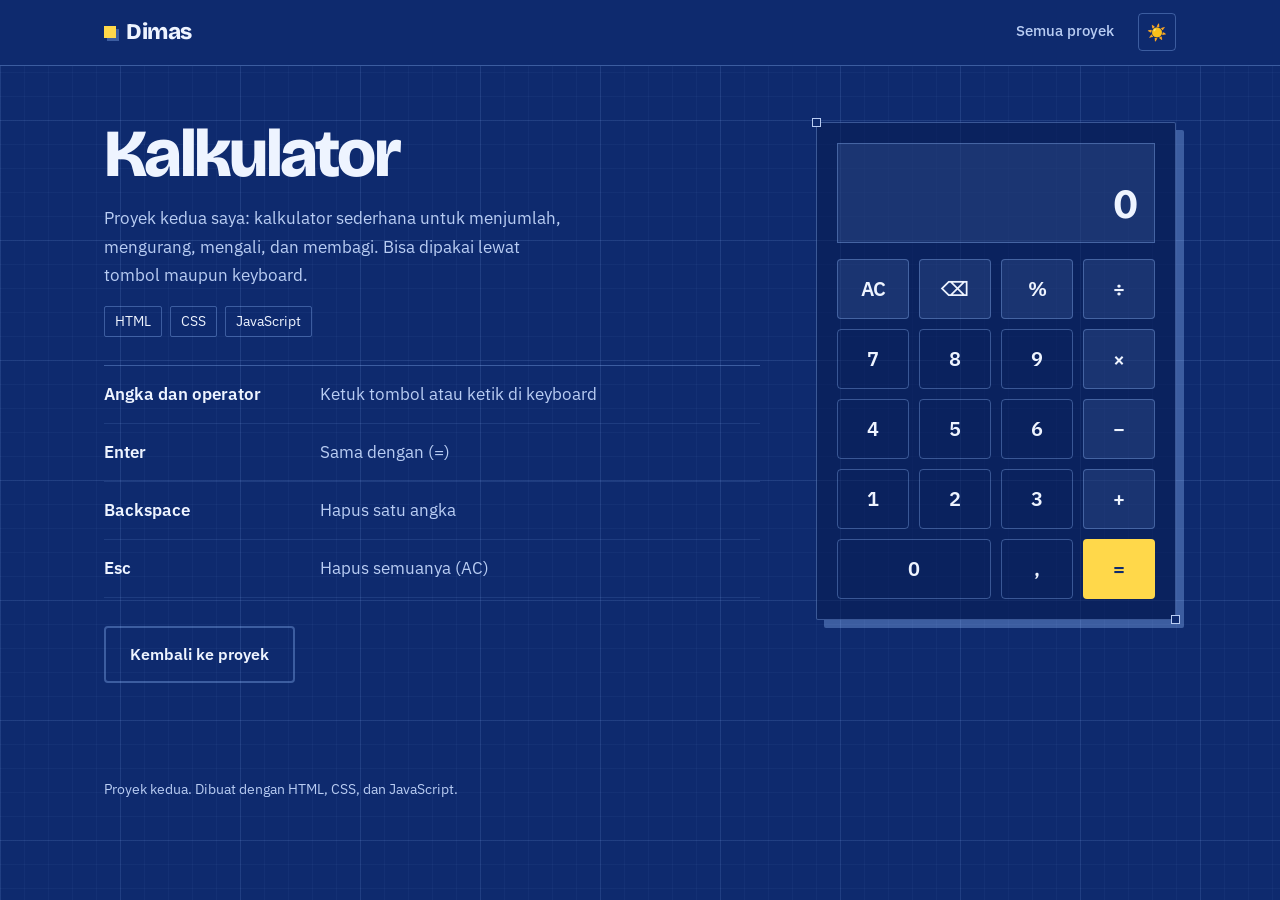
<file: kalkulator.html>
<!DOCTYPE html>
<html lang="id">
<head>
  <meta charset="UTF-8">
  <meta name="viewport" content="width=device-width, initial-scale=1.0">
  <title>Kalkulator — Dimas</title>
  <meta name="description" content="Kalkulator sederhana buatan Dimas, dibuat dengan HTML, CSS, dan JavaScript.">
  <meta name="theme-color" content="#0e2a6e">
  <link rel="icon" href="data:image/svg+xml,%3Csvg xmlns='http://www.w3.org/2000/svg' viewBox='0 0 100 100'%3E%3Ctext y='.9em' font-size='90'%3E🧮%3C/text%3E%3C/svg%3E">

  <link rel="preconnect" href="https://fonts.googleapis.com">
  <link rel="preconnect" href="https://fonts.gstatic.com" crossorigin>
  <link href="https://fonts.googleapis.com/css2?family=Bricolage+Grotesque:opsz,wght@12..96,400..800&family=IBM+Plex+Sans:wght@400;500;600&display=swap" rel="stylesheet">
  <link rel="stylesheet" href="style.css?v=5">

  <style>
    /* Menu sederhana untuk halaman ini */
    .nav-simple { display: flex; align-items: center; gap: 8px; }
    .nav-simple a {
      padding: 6px 12px;
      color: var(--ink-soft);
      font-size: 0.95rem;
      font-weight: 500;
      text-decoration: none;
      border-bottom: 3px solid transparent;
      transition: color 0.2s, border-color 0.2s;
    }
    .nav-simple a:hover { color: var(--ink); border-bottom-color: var(--marker); }
    .nav-simple .theme-btn { margin: 0 0 0 4px; align-self: auto; }

    /* Tata letak halaman */
    .calc-page {
      width: min(1072px, calc(100% - 48px));
      margin: 0 auto;
      padding: 56px 0 80px;
      display: grid;
      grid-template-columns: minmax(0, 1fr) 360px;
      gap: 56px;
      align-items: start;
    }
    .calc-intro h1 {
      margin-bottom: 16px;
      font-size: clamp(2.6rem, 6vw, 4.2rem);
      font-weight: 800;
      line-height: 0.98;
      letter-spacing: -0.04em;
      color: var(--ink);
    }
    .calc-desc { max-width: 46ch; }
    .calc-intro .notes { margin-top: 28px; }
    .calc-intro .btn { margin-top: 28px; }

    /* Kalkulator */
    .calc { padding: 20px; box-shadow: 8px 8px 0 var(--line); }
    .display {
      min-height: 100px;
      margin-bottom: 16px;
      padding: 14px 16px;
      display: flex;
      flex-direction: column;
      justify-content: flex-end;
      text-align: right;
      overflow: hidden;
      background: var(--line-faint);
      border: 1px solid var(--line);
    }
    .expr { min-height: 1.5em; font-size: 0.95rem; color: var(--ink-soft); }
    .cur {
      font-family: "Bricolage Grotesque", "IBM Plex Sans", sans-serif;
      font-size: 2.6rem;
      font-weight: 700;
      line-height: 1.1;
      color: var(--ink);
      overflow-wrap: anywhere;
      font-variant-numeric: tabular-nums;
    }
    .cur.small { font-size: 1.6rem; }

    .keys { display: grid; grid-template-columns: repeat(4, 1fr); gap: 10px; }
    .keys button {
      height: 60px;
      font: inherit;
      font-size: 1.25rem;
      font-weight: 600;
      color: var(--ink);
      background: transparent;
      border: 1px solid var(--line);
      border-radius: 4px;
      cursor: pointer;
      transition: background 0.15s, transform 0.1s;
    }
    .keys button:hover { background: var(--line-faint); }
    .keys button:active { transform: translateY(2px); }
    .keys .fn,
    .keys .op { background: var(--line-faint); }
    .keys .op.on { background: var(--marker); color: var(--on-marker); border-color: transparent; }
    .keys .eq { background: var(--marker); color: var(--on-marker); border-color: transparent; }
    .keys .eq:hover { background: var(--marker); filter: brightness(1.06); }
    .keys .zero { grid-column: span 2; }

    @media (max-width: 800px) {
      .calc-page { grid-template-columns: 1fr; gap: 36px; padding-top: 40px; }
      .calc { max-width: 400px; width: 100%; margin: 0 auto; }
      .calc-intro { order: 2; }
    }
    @media (max-width: 600px) {
      .calc-intro .notes > div { grid-template-columns: 1fr; gap: 2px; }
    }
  </style>

  <script>
    (function () {
      var r = document.documentElement, t = null;
      r.classList.add("js");
      try { t = localStorage.getItem("theme"); } catch (e) {}
      r.setAttribute("data-theme", t === "light" ? "light" : "dark");
    })();
  </script>
</head>
<body>

  <header class="site-header">
    <nav class="navbar" aria-label="Navigasi">
      <a class="logo" href="index.html"><span class="logo-mark" aria-hidden="true"></span>Dimas</a>
      <div class="nav-simple">
        <a href="index.html#projects">Semua proyek</a>
        <button id="themeBtn" class="theme-btn" aria-label="Ganti tema">☀️</button>
      </div>
    </nav>
  </header>

  <main class="calc-page">

    <div class="calc-intro">
      <h1>Kalkulator</h1>
      <p class="calc-desc">
        Proyek kedua saya: kalkulator sederhana untuk menjumlah, mengurang, mengali, dan membagi.
        Bisa dipakai lewat tombol maupun keyboard.
      </p>
      <ul class="tags">
        <li>HTML</li><li>CSS</li><li>JavaScript</li>
      </ul>

      <dl class="notes">
        <div><dt>Angka dan operator</dt><dd>Ketuk tombol atau ketik di keyboard</dd></div>
        <div><dt>Enter</dt><dd>Sama dengan (=)</dd></div>
        <div><dt>Backspace</dt><dd>Hapus satu angka</dd></div>
        <div><dt>Esc</dt><dd>Hapus semuanya (AC)</dd></div>
      </dl>

      <a class="btn btn-ghost" href="index.html#projects">Kembali ke proyek</a>
    </div>

    <div class="sheet calc">
      <div class="display" aria-live="polite">
        <div class="expr" id="expr"></div>
        <div class="cur" id="cur">0</div>
      </div>

      <div class="keys" id="keys">
        <button class="fn" data-act="clear" aria-label="Hapus semua">AC</button>
        <button class="fn" data-act="back" aria-label="Hapus satu angka">⌫</button>
        <button class="fn" data-act="percent" aria-label="Persen">%</button>
        <button class="op" data-op="/" aria-label="Bagi">÷</button>

        <button data-n="7">7</button>
        <button data-n="8">8</button>
        <button data-n="9">9</button>
        <button class="op" data-op="*" aria-label="Kali">×</button>

        <button data-n="4">4</button>
        <button data-n="5">5</button>
        <button data-n="6">6</button>
        <button class="op" data-op="-" aria-label="Kurang">−</button>

        <button data-n="1">1</button>
        <button data-n="2">2</button>
        <button data-n="3">3</button>
        <button class="op" data-op="+" aria-label="Tambah">+</button>

        <button class="zero" data-n="0">0</button>
        <button data-act="dot" aria-label="Koma">,</button>
        <button class="eq" data-act="equals" aria-label="Sama dengan">=</button>
      </div>
    </div>

  </main>

  <footer class="site-footer">
    <p class="foot-note">Proyek kedua. Dibuat dengan HTML, CSS, dan JavaScript.</p>
  </footer>

  <script>
    (function () {
      var root = document.documentElement;

      // ===== Mode gelap / terang =====
      var themeBtn = document.getElementById("themeBtn");
      function syncIcon() {
        themeBtn.textContent = root.getAttribute("data-theme") === "dark" ? "☀️" : "🌙";
      }
      syncIcon();
      themeBtn.addEventListener("click", function () {
        var next = root.getAttribute("data-theme") === "dark" ? "light" : "dark";
        root.setAttribute("data-theme", next);
        syncIcon();
        try { localStorage.setItem("theme", next); } catch (e) {}
      });

      // ===== Kalkulator =====
      var elCur = document.getElementById("cur");
      var elExpr = document.getElementById("expr");
      var keys = document.getElementById("keys");

      var cur = "0";      // angka yang sedang diketik / hasil
      var prev = null;    // angka pertama
      var op = null;      // operator yang dipilih
      var fresh = false;  // true = angka berikutnya memulai angka baru
      var expr = "";      // teks kecil di atas layar
      var error = false;
      var sym = { "+": "+", "-": "−", "*": "×", "/": "÷" };

      function show(s) { return s.replace(".", ","); }

      function clean(n) {
        if (!isFinite(n)) return "0";
        return String(parseFloat(n.toPrecision(12)));
      }

      function update() {
        if (error) {
          elCur.textContent = "Tidak bisa ÷ 0";
          elCur.classList.add("small");
        } else {
          elCur.textContent = show(cur);
          elCur.classList.toggle("small", cur.length > 9);
        }
        elExpr.textContent = expr;
        keys.querySelectorAll("[data-op]").forEach(function (b) {
          b.classList.toggle("on", op !== null && fresh && b.dataset.op === op);
        });
      }

      function clearAll() {
        cur = "0"; prev = null; op = null; fresh = false; expr = ""; error = false;
        update();
      }

      function showError() {
        error = true; expr = ""; prev = null; op = null;
        update();
      }

      function compute(a, b, o) {
        a = parseFloat(a); b = parseFloat(b);
        if (o === "+") return a + b;
        if (o === "-") return a - b;
        if (o === "*") return a * b;
        if (o === "/") return b === 0 ? null : a / b;
        return b;
      }

      function inputDigit(d) {
        if (error) clearAll();
        if (fresh) { cur = "0"; fresh = false; }
        if (cur === "0") {
          cur = d;
        } else if (cur.replace("-", "").replace(".", "").length < 12) {
          cur += d;
        }
        update();
      }

      function inputDot() {
        if (error) clearAll();
        if (fresh) { cur = "0"; fresh = false; }
        if (cur.indexOf(".") === -1) cur += ".";
        update();
      }

      function chooseOp(o) {
        if (error) return;
        if (op !== null && !fresh) {
          var r = compute(prev, cur, op);
          if (r === null) { showError(); return; }
          cur = clean(r);
        } else {
          cur = clean(parseFloat(cur));
        }
        prev = cur; op = o; fresh = true;
        expr = show(prev) + " " + sym[o];
        update();
      }

      function equals() {
        if (error || op === null) return;
        var b = clean(parseFloat(cur));
        var r = compute(prev, b, op);
        if (r === null) { showError(); return; }
        expr = show(prev) + " " + sym[op] + " " + show(b) + " =";
        cur = clean(r); prev = null; op = null; fresh = true;
        update();
      }

      function percent() {
        if (error) return;
        cur = clean(parseFloat(cur) / 100);
        fresh = true;
        update();
      }

      function backspace() {
        if (error) { clearAll(); return; }
        if (fresh) return;
        cur = (cur.length > 1 && !(cur.length === 2 && cur[0] === "-")) ? cur.slice(0, -1) : "0";
        update();
      }

      keys.addEventListener("click", function (e) {
        var b = e.target.closest("button");
        if (!b) return;
        if (b.dataset.n !== undefined) inputDigit(b.dataset.n);
        else if (b.dataset.op) chooseOp(b.dataset.op);
        else if (b.dataset.act === "dot") inputDot();
        else if (b.dataset.act === "equals") equals();
        else if (b.dataset.act === "clear") clearAll();
        else if (b.dataset.act === "back") backspace();
        else if (b.dataset.act === "percent") percent();
      });

      document.addEventListener("keydown", function (e) {
        if (e.ctrlKey || e.metaKey || e.altKey) return;
        var t = e.target;
        if (t.id === "themeBtn" || t.tagName === "A") return;
        var k = e.key;
        if (k.length === 1 && k >= "0" && k <= "9") { inputDigit(k); }
        else if (k === "." || k === ",") { inputDot(); }
        else if (k === "+" || k === "-" || k === "*" || k === "/") { e.preventDefault(); chooseOp(k); }
        else if (k === "Enter" || k === "=") { e.preventDefault(); equals(); }
        else if (k === "Backspace") { backspace(); }
        else if (k === "Escape") { clearAll(); }
        else if (k === "%") { percent(); }
      });

      update();
    })();
  </script>

</body>
</html>
</file>
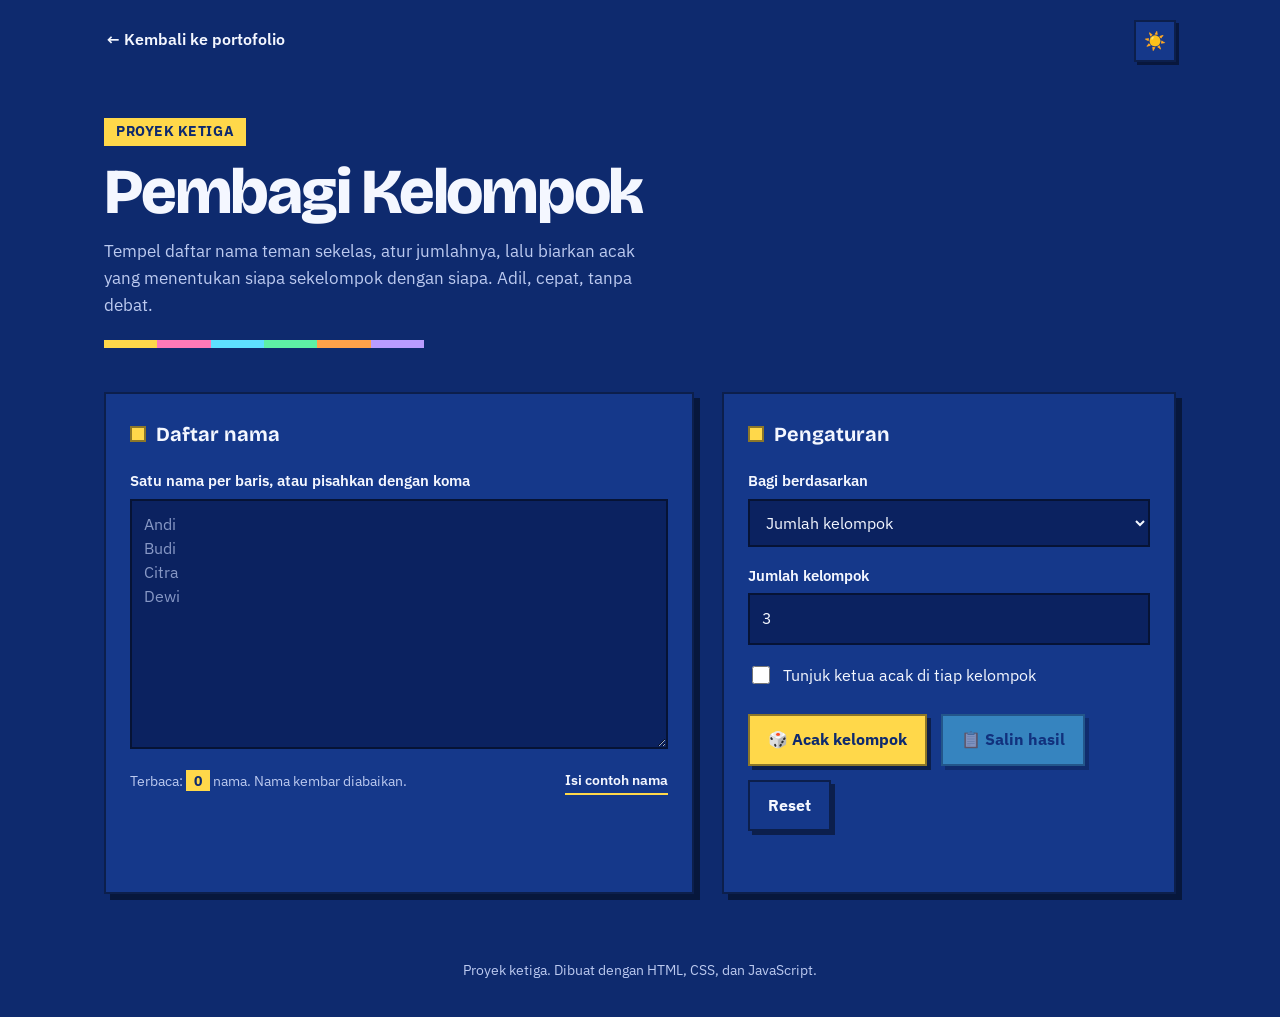
<file: pembagi kelompok.html>
<!DOCTYPE html>
<html lang="id">
<head>
  <meta charset="UTF-8">
  <meta name="viewport" content="width=device-width, initial-scale=1.0">
  <meta name="theme-color" content="#0e2a6e">
  <meta name="description" content="Pembagi kelompok acak buatan Dimas, dibuat dengan HTML, CSS, dan JavaScript.">
  <title>Pembagi Kelompok — Dimas</title>

  <link rel="preconnect" href="https://fonts.googleapis.com">
  <link rel="preconnect" href="https://fonts.gstatic.com" crossorigin>
  <link href="https://fonts.googleapis.com/css2?family=Bricolage+Grotesque:wght@700;800&family=IBM+Plex+Sans:wght@400;500;600&display=swap" rel="stylesheet">
  <link rel="stylesheet" href="pembagi-kelompok.css">

  <script>
    /* Terapkan tema tersimpan sebelum halaman tampil, supaya tidak berkedip */
    try {
      if (localStorage.getItem('theme') === 'light') {
        document.documentElement.setAttribute('data-theme', 'light');
      }
    } catch (e) {}
  </script>
</head>
<body>
  <header class="topbar">
    <a class="back" href="index.html#projects">← Kembali ke portofolio</a>
    <button class="theme-btn" id="themeBtn" type="button" aria-label="Ganti tema">☀️</button>
  </header>

  <main class="wrap">
    <section class="hero enter">
      <p class="eyebrow">Proyek ketiga</p>
      <h1>Pembagi Kelompok</h1>
      <p class="lead">Tempel daftar nama teman sekelas, atur jumlahnya, lalu biarkan acak yang menentukan siapa sekelompok dengan siapa. Adil, cepat, tanpa debat.</p>
      <div class="stripe" aria-hidden="true"></div>
    </section>

    <section class="panel-grid">
      <div class="card enter" style="--i: 1">
        <h2 class="card-title">Daftar nama</h2>
        <label class="field-label" for="names">Satu nama per baris, atau pisahkan dengan koma</label>
        <textarea class="control" id="names" placeholder="Andi&#10;Budi&#10;Citra&#10;Dewi"></textarea>
        <div class="names-foot">
          <p class="note">Terbaca: <b id="count">0</b> nama. Nama kembar diabaikan.</p>
          <button class="link-btn" id="exampleBtn" type="button">Isi contoh nama</button>
        </div>
      </div>

      <div class="card enter" style="--i: 2">
        <h2 class="card-title">Pengaturan</h2>

        <label class="field-label" for="mode">Bagi berdasarkan</label>
        <select class="control" id="mode">
          <option value="groups">Jumlah kelompok</option>
          <option value="size">Anggota per kelompok</option>
        </select>

        <label class="field-label" for="amount" id="amountLabel">Jumlah kelompok</label>
        <input class="control" type="number" id="amount" min="1" value="3">

        <label class="check">
          <input type="checkbox" id="leader">
          Tunjuk ketua acak di tiap kelompok
        </label>

        <div class="actions">
          <button class="btn btn-yellow" id="shuffleBtn" type="button">🎲 Acak kelompok</button>
          <button class="btn btn-cyan" id="copyBtn" type="button" disabled>📋 Salin hasil</button>
          <button class="btn btn-ghost" id="resetBtn" type="button">Reset</button>
        </div>
        <p class="error" id="error" role="alert"></p>
      </div>
    </section>

    <section class="result" id="resultSection" hidden>
      <div class="result-head">
        <h2>Hasil pembagian</h2>
        <span class="chip" id="summary"></span>
      </div>
      <div class="groups" id="groups"></div>
    </section>
  </main>

  <footer class="foot">
    <p>Proyek ketiga. Dibuat dengan HTML, CSS, dan JavaScript.</p>
  </footer>

  <div class="toast" id="toast" role="status"></div>
  <script src="pembagi-kelompok.js"></script>
</body>
</html>
</file>
<file: style.css>
/* =========================================================
   Konsep: "cetak biru" (blueprint)
   Mode gelap  = kertas cetak biru dengan garis kapur
   Mode terang = kertas putih dengan tinta biru
   Satu aksen: kuning penanda (#ffd84a)
   ========================================================= */

*,
*::before,
*::after {
  margin: 0;
  padding: 0;
  box-sizing: border-box;
}

/* ===== Warna (ubah di sini untuk mengganti seluruh tema) ===== */
:root {
  --bg: #0e2a6e;
  --ink: #eef4ff;
  --ink-soft: #b9cdf3;
  --line: rgba(150, 190, 255, 0.34);
  --line-faint: rgba(150, 190, 255, 0.12);
  --grid-major: rgba(150, 190, 255, 0.1);
  --grid-minor: rgba(150, 190, 255, 0.045);
  --marker: #ffd84a;
  --on-marker: #0e2a6e;
  --panel: rgba(8, 28, 82, 0.55);
  --tick: rgba(14, 42, 110, 0.55);
  --active: #ffd84a;
  --focus: #ffd84a;
  color-scheme: dark;
}

[data-theme="light"] {
  --bg: #f5f8ff;
  --ink: #0e2a6e;
  --ink-soft: #3b4f7d;
  --line: rgba(14, 42, 110, 0.32);
  --line-faint: rgba(14, 42, 110, 0.1);
  --grid-major: rgba(28, 99, 196, 0.12);
  --grid-minor: rgba(28, 99, 196, 0.06);
  --panel: rgba(255, 255, 255, 0.7);
  --tick: rgba(14, 42, 110, 0.5);
  --active: #0e2a6e;
  --focus: #1c63c4;
  color-scheme: light;
}

/* ===== Dasar ===== */
html {
  scroll-behavior: smooth;
}

body {
  font-family: "IBM Plex Sans", system-ui, -apple-system, "Segoe UI", sans-serif;
  font-size: 1.0625rem;
  line-height: 1.7;
  color: var(--ink-soft);
  background-color: var(--bg);
  background-image:
    linear-gradient(var(--grid-major) 1px, transparent 1px),
    linear-gradient(90deg, var(--grid-major) 1px, transparent 1px),
    linear-gradient(var(--grid-minor) 1px, transparent 1px),
    linear-gradient(90deg, var(--grid-minor) 1px, transparent 1px);
  background-size: 120px 120px, 120px 120px, 24px 24px, 24px 24px;
  transition: background-color 0.3s, color 0.3s;
  overflow-x: hidden;
}

::selection {
  background: var(--marker);
  color: var(--on-marker);
}

:focus-visible {
  outline: 3px solid var(--focus);
  outline-offset: 3px;
}

h1,
h2,
h3,
.logo,
.lead,
.c-value,
.app-name,
.app-avatar,
.spec dd {
  font-family: "Bricolage Grotesque", "IBM Plex Sans", sans-serif;
}

.sr-only {
  position: absolute;
  width: 1px;
  height: 1px;
  overflow: hidden;
  clip: rect(0 0 0 0);
  white-space: nowrap;
}

/* ===== Navbar ===== */
.site-header {
  position: sticky;
  top: 0;
  z-index: 50;
  background: var(--bg);
  border-bottom: 1px solid var(--line);
  transition: background-color 0.3s;
}

.navbar {
  max-width: 1120px;
  min-height: 64px;
  margin: 0 auto;
  padding: 12px 24px;
  display: flex;
  align-items: center;
  justify-content: space-between;
}

.logo {
  display: inline-flex;
  align-items: center;
  gap: 10px;
  font-weight: 800;
  font-size: 1.4rem;
  letter-spacing: -0.02em;
  color: var(--ink);
  text-decoration: none;
}

.logo-mark {
  width: 12px;
  height: 12px;
  background: var(--marker);
  box-shadow: 3px 3px 0 var(--line);
}

.menu {
  display: flex;
  align-items: center;
  gap: 4px;
}

.menu a {
  padding: 6px 12px;
  color: var(--ink-soft);
  font-size: 0.95rem;
  font-weight: 500;
  text-decoration: none;
  border-bottom: 3px solid transparent;
  transition: color 0.2s, border-color 0.2s;
}

.menu a:hover {
  color: var(--ink);
}

.menu a.active {
  color: var(--ink);
  border-bottom-color: var(--active);
}

.theme-btn {
  margin-left: 12px;
  width: 38px;
  height: 38px;
  font-size: 16px;
  color: var(--ink);
  background: transparent;
  border: 1px solid var(--line);
  border-radius: 4px;
  cursor: pointer;
  transition: background 0.2s;
}

.theme-btn:hover {
  background: var(--line-faint);
}

.nav-toggle {
  display: none;
  width: 40px;
  height: 40px;
  flex-direction: column;
  align-items: center;
  justify-content: center;
  gap: 5px;
  background: transparent;
  border: 1px solid var(--line);
  border-radius: 4px;
  cursor: pointer;
}

.nav-toggle span {
  width: 18px;
  height: 2px;
  background: var(--ink);
  transition: transform 0.2s, opacity 0.2s;
}

.nav-toggle[aria-expanded="true"] span:nth-child(1) {
  transform: translateY(7px) rotate(45deg);
}

.nav-toggle[aria-expanded="true"] span:nth-child(2) {
  opacity: 0;
}

.nav-toggle[aria-expanded="true"] span:nth-child(3) {
  transform: translateY(-7px) rotate(-45deg);
}

/* ===== Animasi masuk (hanya saat halaman dibuka) ===== */
.enter {
  animation: enter 0.8s cubic-bezier(0.2, 0.7, 0.2, 1) both;
  animation-delay: calc(var(--i, 0) * 90ms);
}

@keyframes enter {
  from {
    opacity: 0;
    transform: translateY(16px);
  }
}

/* ===== Tombol ===== */
.btn {
  display: inline-block;
  padding: 13px 24px;
  font-size: 1rem;
  font-weight: 600;
  text-decoration: none;
  border: 2px solid transparent;
  border-radius: 4px;
  transition: transform 0.15s, box-shadow 0.15s, background 0.2s;
}

.btn-primary {
  background: var(--marker);
  color: var(--on-marker);
  box-shadow: 4px 4px 0 var(--line);
}

.btn-primary:hover {
  transform: translate(-2px, -2px);
  box-shadow: 6px 6px 0 var(--line);
}

.btn-ghost {
  color: var(--ink);
  border-color: var(--line);
}

.btn-ghost:hover {
  background: var(--line-faint);
}

/* ===== Hero ===== */
.hero {
  padding: 72px 24px 96px;
}

.hero-inner {
  max-width: 1120px;
  margin: 0 auto;
  display: grid;
  grid-template-columns: minmax(0, 1fr) minmax(0, 1fr);
  gap: 48px;
  align-items: center;
}

.hero h1 {
  margin-bottom: 20px;
  font-size: clamp(3rem, 7vw, 5.4rem);
  font-weight: 800;
  line-height: 0.95;
  letter-spacing: -0.04em;
  color: var(--ink);
}

.typing {
  margin-bottom: 14px;
  font-size: clamp(1.15rem, 2.4vw, 1.5rem);
  font-weight: 600;
  color: var(--ink);
}

.cursor {
  display: inline-block;
  width: 2px;
  height: 1.1em;
  margin-left: 3px;
  vertical-align: -0.15em;
  background: var(--marker);
  animation: blink 1s steps(1) infinite;
}

@keyframes blink {
  50% {
    opacity: 0;
  }
}

.hero-desc {
  max-width: 46ch;
  margin-bottom: 30px;
}

.hero-buttons {
  display: flex;
  flex-wrap: wrap;
  gap: 14px;
}

/* Daftar spesifikasi dengan garis titik-titik */
.spec {
  max-width: 420px;
  margin-top: 40px;
  border-top: 1px solid var(--line);
}

.spec > div {
  display: flex;
  align-items: baseline;
  gap: 10px;
  padding: 10px 0;
  border-bottom: 1px solid var(--line-faint);
}

.spec dt {
  display: flex;
  flex: 1;
  align-items: baseline;
  gap: 8px;
  font-size: 0.95rem;
}

.spec dt::after {
  content: "";
  flex: 1;
  border-bottom: 2px dotted var(--line);
  transform: translateY(-4px);
}

.spec dd {
  font-size: 1.25rem;
  font-weight: 700;
  color: var(--ink);
  font-variant-numeric: tabular-nums;
}

/* ===== HP + Dynamic Island ===== */
.hero-visual {
  position: relative;
  width: 512px;
  max-width: 100%;
  padding: 44px 0 0 48px;
  justify-self: end;
}

/* Garis ukuran gaya gambar teknik */
.dim {
  position: absolute;
  color: var(--ink-soft);
  font-size: 0.8rem;
}

.dim span {
  position: absolute;
  padding: 0 8px;
  background: var(--bg);
  white-space: nowrap;
}

.dim-w {
  top: 10px;
  left: 48px;
  width: 270px;
  height: 14px;
  border-left: 1px solid var(--line);
  border-right: 1px solid var(--line);
  background: linear-gradient(var(--line), var(--line)) center / 100% 1px no-repeat;
}

.dim-w span {
  top: 50%;
  left: 50%;
  transform: translate(-50%, -50%);
}

.dim-h {
  top: 44px;
  left: 10px;
  width: 14px;
  height: 540px;
  border-top: 1px solid var(--line);
  border-bottom: 1px solid var(--line);
  background: linear-gradient(var(--line), var(--line)) center / 1px 100% no-repeat;
}

.dim-h span {
  top: 50%;
  left: 50%;
  transform: translate(-50%, -50%) rotate(-90deg);
}

.iphone {
  position: relative;
  width: 270px;
  height: 540px;
  padding: 10px;
  background: #050c22;
  border-radius: 50px;
  box-shadow:
    0 0 0 2px rgba(160, 200, 255, 0.45),
    12px 12px 0 rgba(0, 0, 0, 0.28);
}

.iphone::before {
  content: "";
  position: absolute;
  left: -4px;
  top: 110px;
  width: 4px;
  height: 60px;
  background: #3b4a73;
  border-radius: 3px 0 0 3px;
}

.iphone::after {
  content: "";
  position: absolute;
  right: -4px;
  top: 140px;
  width: 4px;
  height: 85px;
  background: #3b4a73;
  border-radius: 0 3px 3px 0;
}

.screen {
  position: relative;
  width: 100%;
  height: 100%;
  overflow: hidden;
  color: #fff;
  background: linear-gradient(165deg, #14388a, #071a4d);
  border-radius: 40px;
}

.island {
  position: absolute;
  top: 10px;
  left: 50%;
  z-index: 5;
  width: 88px;
  height: 26px;
  display: flex;
  align-items: center;
  justify-content: center;
  background: #000;
  border-radius: 20px;
  transform: translateX(-50%);
  cursor: pointer;
  transition: width 0.4s cubic-bezier(0.3, 1.4, 0.5, 1), height 0.4s cubic-bezier(0.3, 1.4, 0.5, 1);
}

.island.open {
  width: 196px;
  height: 38px;
}

.island-text {
  font-size: 12px;
  font-weight: 600;
  white-space: nowrap;
  opacity: 0;
  transition: opacity 0.2s;
}

.island.open .island-text {
  opacity: 1;
  transition-delay: 0.2s;
}

.island-dot {
  position: absolute;
  right: 12px;
  width: 8px;
  height: 8px;
  background: #14213d;
  border-radius: 50%;
}

.status-bar {
  display: flex;
  justify-content: space-between;
  padding: 16px 28px 0;
  font-size: 12px;
  font-weight: 600;
}

.app {
  padding: 58px 20px 0;
  text-align: center;
}

.app-avatar {
  width: 84px;
  height: 84px;
  margin: 0 auto 12px;
  display: flex;
  align-items: center;
  justify-content: center;
  font-size: 38px;
  font-weight: 800;
  color: #0e2a6e;
  background: #ffd84a;
  border-radius: 50%;
}

.app-name {
  font-size: 22px;
  font-weight: 700;
  letter-spacing: -0.02em;
}

.app-role {
  margin-bottom: 18px;
  font-size: 13px;
  line-height: 1.5;
  color: #a9c0f0;
}

.app-stats {
  display: flex;
  gap: 8px;
  margin-bottom: 16px;
}

.app-stats div {
  flex: 1;
  padding: 10px 4px;
  background: rgba(255, 255, 255, 0.08);
  border: 1px solid rgba(255, 255, 255, 0.12);
  border-radius: 10px;
}

.app-stats b {
  display: block;
  font-size: 16px;
  line-height: 1.4;
}

.app-stats small {
  font-size: 11px;
  color: #a9c0f0;
}

.app-tags {
  display: flex;
  flex-wrap: wrap;
  justify-content: center;
  gap: 6px;
  margin-bottom: 20px;
}

.app-tags span {
  padding: 4px 12px;
  font-size: 11px;
  color: #cfe0ff;
  border: 1px solid rgba(160, 200, 255, 0.4);
  border-radius: 6px;
}

.app-btn {
  display: block;
  padding: 12px;
  font-size: 14px;
  font-weight: 600;
  color: #0e2a6e;
  text-decoration: none;
  background: #ffd84a;
  border-radius: 12px;
}

.home-bar {
  position: absolute;
  bottom: 8px;
  left: 50%;
  width: 100px;
  height: 4px;
  background: rgba(255, 255, 255, 0.7);
  border-radius: 999px;
  transform: translateX(-50%);
}

.hint {
  margin: 18px 0 0 48px;
  font-size: 0.9rem;
}

/* Keterangan dengan garis penunjuk */
.callouts {
  list-style: none;
}

.callouts li {
  position: absolute;
  left: 350px;
  width: 160px;
  font-size: 0.9rem;
  line-height: 1.4;
}

.callouts li:nth-child(1) { top: 130px; }
.callouts li:nth-child(2) { top: 300px; }
.callouts li:nth-child(3) { top: 470px; }

.callouts b {
  display: block;
  color: var(--ink);
  font-weight: 600;
}

.callouts li::before {
  content: "";
  position: absolute;
  right: calc(100% + 4px);
  top: 0.75em;
  width: 28px;
  border-top: 1px solid var(--line);
}

.callouts li::after {
  content: "";
  position: absolute;
  right: calc(100% + 28px);
  top: calc(0.75em - 3px);
  width: 7px;
  height: 7px;
  background: var(--marker);
  border-radius: 50%;
}

/* ===== Bagian umum ===== */
.section {
  width: min(1072px, calc(100% - 48px));
  margin: 0 auto;
  padding: 80px 0;
  display: grid;
  grid-template-columns: 240px minmax(0, 1fr);
  gap: 40px;
  border-top: 1px solid var(--line);
  scroll-margin-top: 72px;
}

.section-head {
  position: sticky;
  top: 96px;
  align-self: start;
}

.section-head h2 {
  margin-bottom: 12px;
  font-size: clamp(2rem, 4vw, 2.8rem);
  font-weight: 700;
  line-height: 1.05;
  letter-spacing: -0.03em;
  color: var(--ink);
}

.section-head p {
  max-width: 24ch;
  font-size: 0.98rem;
}

/* ===== Tentang ===== */
.lead {
  max-width: 34em;
  font-size: clamp(1.3rem, 2.6vw, 1.75rem);
  font-weight: 500;
  line-height: 1.4;
  letter-spacing: -0.01em;
  color: var(--ink);
}

.notes {
  margin-top: 36px;
  border-top: 1px solid var(--line);
}

.notes > div {
  display: grid;
  grid-template-columns: 200px 1fr;
  gap: 16px;
  padding: 14px 0;
  border-bottom: 1px solid var(--line-faint);
}

.notes dt {
  font-weight: 600;
  color: var(--ink);
}

/* ===== Keahlian (bilah gaya mistar) ===== */
.skills {
  max-width: 620px;
  display: grid;
  gap: 22px;
}

.skill-top {
  display: flex;
  justify-content: space-between;
  margin-bottom: 8px;
  font-weight: 600;
  color: var(--ink);
  font-variant-numeric: tabular-nums;
}

.ruler {
  position: relative;
  height: 16px;
  border: 1px solid var(--line);
  background: repeating-linear-gradient(90deg, var(--line) 0 1px, transparent 1px 10%);
}

.ruler span {
  display: block;
  width: 0;
  height: 100%;
  background: var(--marker);
  transition: width 1.1s cubic-bezier(0.2, 0.7, 0.2, 1);
}

.ruler::after {
  content: "";
  position: absolute;
  inset: 0;
  background: repeating-linear-gradient(90deg, var(--tick) 0 1px, transparent 1px 10%);
  pointer-events: none;
}

.skills.show .ruler span {
  width: var(--w);
}

html:not(.js) .ruler span {
  width: var(--w);
}

/* ===== Proyek (lembar gambar) ===== */
.sheets {
  display: grid;
  grid-template-columns: 1.6fr 1fr;
  gap: 24px;
}

.sheet {
  position: relative;
  padding: 24px;
  background: var(--panel);
  border: 1px solid var(--line);
  border-radius: 2px;
}

.sheet::before,
.sheet::after {
  content: "";
  position: absolute;
  width: 9px;
  height: 9px;
  background: var(--bg);
  border: 1px solid var(--ink-soft);
}

.sheet::before {
  top: -5px;
  left: -5px;
}

.sheet::after {
  right: -5px;
  bottom: -5px;
}

.sheet-main {
  grid-row: span 2;
}

.sheet h3 {
  margin: 18px 0 8px;
  font-size: 1.4rem;
  font-weight: 700;
  letter-spacing: -0.02em;
  color: var(--ink);
}

.sheet-empty {
  min-height: 150px;
  display: flex;
  flex-direction: column;
  justify-content: center;
  border-style: dashed;
}

.sheet-empty h3 {
  margin-top: 0;
}

.preview {
  background: var(--line-faint);
  border: 1px solid var(--line);
  border-radius: 2px;
  padding-bottom: 18px;
}

.preview-bar {
  display: flex;
  gap: 6px;
  padding: 10px 12px;
  border-bottom: 1px solid var(--line);
}

.preview-bar i {
  width: 8px;
  height: 8px;
  border: 1px solid var(--ink-soft);
  border-radius: 50%;
}

.preview-body {
  display: grid;
  gap: 10px;
  padding: 18px 16px 0;
}

.sk {
  height: 10px;
  background: var(--line);
}

.sk-title {
  width: 60%;
  height: 22px;
}

.sk-line {
  width: 90%;
}

.sk-line.short {
  width: 55%;
}

.sk-btn {
  width: 84px;
  height: 24px;
  background: var(--marker);
}

.tags {
  display: flex;
  flex-wrap: wrap;
  gap: 8px;
  margin-top: 16px;
  list-style: none;
}

.tags li {
  padding: 3px 10px;
  font-size: 0.85rem;
  color: var(--ink);
  border: 1px solid var(--line);
  border-radius: 2px;
}

/* ===== Kontak ===== */
.contact-list {
  list-style: none;
  border-top: 1px solid var(--line);
}

.contact-list a {
  display: grid;
  grid-template-columns: 140px 1fr auto;
  gap: 16px;
  align-items: baseline;
  padding: 26px 8px;
  color: var(--ink);
  text-decoration: none;
  border-bottom: 1px solid var(--line);
  transition: background 0.2s, padding 0.2s;
}

.contact-list a:hover {
  padding-left: 18px;
  background: var(--line-faint);
}

.c-label {
  font-size: 0.95rem;
  color: var(--ink-soft);
}

.c-value {
  font-size: clamp(1.15rem, 3vw, 1.9rem);
  font-weight: 700;
  letter-spacing: -0.02em;
  overflow-wrap: anywhere;
}

.c-act {
  font-weight: 600;
  border-bottom: 3px solid var(--marker);
}

/* ===== Footer (kotak judul gambar) ===== */
.site-footer {
  width: min(1072px, calc(100% - 48px));
  margin: 0 auto;
  padding: 0 0 48px;
}

.titleblock {
  display: grid;
  grid-template-columns: 2fr 1.4fr 0.8fr 1fr;
  border: 1px solid var(--line);
}

.titleblock > div {
  padding: 12px 16px;
  border-right: 1px solid var(--line);
}

.titleblock > div:last-child {
  border-right: none;
}

.titleblock small {
  display: block;
  font-size: 0.78rem;
  color: var(--ink-soft);
}

.titleblock b {
  display: inline-flex;
  align-items: center;
  gap: 8px;
  font-weight: 600;
  color: var(--ink);
}

.foot-note {
  margin-top: 14px;
  font-size: 0.9rem;
}

.live-dot {
  width: 9px;
  height: 9px;
  background: #22c55e;
  border-radius: 50%;
  animation: pulse 1.8s infinite;
}

@keyframes pulse {
  0% { box-shadow: 0 0 0 0 rgba(34, 197, 94, 0.6); }
  70% { box-shadow: 0 0 0 9px rgba(34, 197, 94, 0); }
  100% { box-shadow: 0 0 0 0 rgba(34, 197, 94, 0); }
}

/* ===== Layar sedang ===== */
@media (max-width: 900px) {
  .hero {
    padding: 48px 24px 72px;
  }

  .hero-inner {
    grid-template-columns: 1fr;
    gap: 56px;
  }

  .hero-visual {
    width: 100%;
    max-width: 340px;
    padding: 0;
    justify-self: center;
  }

  .dim {
    display: none;
  }

  .iphone {
    margin: 0 auto;
  }

  .hint {
    margin: 18px 0 0;
    text-align: center;
  }

  .callouts {
    display: flex;
    flex-direction: column;
    gap: 12px;
    margin-top: 24px;
    padding-top: 20px;
    border-top: 1px solid var(--line);
  }

  .callouts li {
    position: static;
    width: auto;
  }

  .callouts li::before,
  .callouts li::after {
    display: none;
  }

  .section {
    grid-template-columns: 1fr;
    gap: 28px;
    padding: 64px 0;
  }

  .section-head {
    position: static;
  }

  .section-head p {
    max-width: none;
  }

  .sheets {
    grid-template-columns: 1fr;
  }

  .sheet-main {
    grid-row: auto;
  }
}

/* ===== HP / layar kecil ===== */
@media (max-width: 800px) {
  .nav-toggle {
    display: inline-flex;
  }

  .menu {
    position: absolute;
    top: 100%;
    left: 0;
    right: 0;
    display: none;
    flex-direction: column;
    align-items: stretch;
    gap: 0;
    padding: 8px 24px 16px;
    background: var(--bg);
    border-bottom: 1px solid var(--line);
  }

  .menu.open {
    display: flex;
  }

  .menu a {
    padding: 12px 0;
    border-bottom: 1px solid var(--line-faint);
  }

  .menu a.active {
    padding-left: 14px;
    border-bottom-color: var(--line-faint);
    box-shadow: inset 4px 0 0 var(--active);
  }

  .theme-btn {
    align-self: flex-start;
    margin: 14px 0 0;
  }
}

@media (max-width: 600px) {
  .typing {
    min-height: 3.2em;
  }

  .notes > div {
    grid-template-columns: 1fr;
    gap: 2px;
  }

  .contact-list a {
    grid-template-columns: 1fr;
    gap: 4px;
    padding: 22px 4px;
  }

  .c-act {
    justify-self: start;
    margin-top: 6px;
  }

  .titleblock {
    grid-template-columns: 1fr 1fr;
  }

  .titleblock > div {
    border-bottom: 1px solid var(--line);
  }

  .titleblock > div:nth-child(2n) {
    border-right: none;
  }

  .titleblock > div:nth-last-child(-n + 2) {
    border-bottom: none;
  }
}

/* ===== Hormati pengaturan "kurangi gerakan" ===== */
@media (prefers-reduced-motion: reduce) {
  *,
  *::before,
  *::after {
    animation: none !important;
    transition: none !important;
  }

  html {
    scroll-behavior: auto;
  }
}

/* ===== Kartu proyek yang bisa diklik ===== */
a.sheet-link {
  display: block;
  color: inherit;
  text-decoration: none;
  transition: transform 0.15s, box-shadow 0.15s;
}

a.sheet-link:hover {
  transform: translate(-2px, -2px);
  box-shadow: 6px 6px 0 var(--line);
}

.sheet-link h3 {
  margin-top: 0;
}

.sheet-go {
  display: inline-block;
  margin-top: 16px;
  font-weight: 600;
  color: var(--ink);
  border-bottom: 3px solid var(--marker);
}

/* ===== Percantik: palet warna ===== */
:root {
  --palet: linear-gradient(
    90deg,
    #ffd84a 0 16.66%,
    #ff7ab8 0 33.33%,
    #5ee0ff 0 50%,
    #5ef0a5 0 66.66%,
    #ffa24a 0 83.33%,
    #b99cff 0
  );
}

/* Garis palet di atas judul bagian */
.section-head h2::before {
  content: "";
  display: block;
  width: 72px;
  height: 8px;
  margin-bottom: 14px;
  background: var(--palet);
}

/* Kartu proyek berwarna */
.sheets > .sheet {
  --c: #ffd84a;
  box-shadow: 6px 6px 0 var(--c);
  transition: transform 0.15s, box-shadow 0.15s;
}

.sheets > .sheet:nth-child(2) { --c: #5ee0ff; }
.sheets > .sheet:nth-child(3) { --c: #ff7ab8; }

.sheets > .sheet:hover {
  transform: translate(-3px, -3px);
  box-shadow: 9px 9px 0 var(--c);
}

.sheets .sheet-go {
  border-bottom-color: var(--c);
}

.sheet-go::after {
  content: "→";
  display: inline-block;
  margin-left: 8px;
  transition: transform 0.2s;
}

a.sheet-link:hover .sheet-go::after {
  transform: translateX(6px);
}

/* Ponsel melayang pelan + cincin di avatar */
.iphone {
  animation: melayang 6s ease-in-out infinite;
}

@keyframes melayang {
  50% { transform: translateY(-10px); }
}

.app-avatar {
  box-shadow:
    0 0 0 4px rgba(255, 216, 74, 0.28),
    0 0 0 9px rgba(255, 216, 74, 0.12);
}

/* Bagian muncul pelan saat di-scroll (browser baru saja) */
@supports (animation-timeline: view()) {
  .section {
    animation: muncul linear both;
    animation-timeline: view();
    animation-range: entry 0% entry 35%;
  }

  @keyframes muncul {
    from { opacity: 0; transform: translateY(40px); }
    to { opacity: 1; transform: none; }
  }
}

.mini-keys {
  display: grid;
  grid-template-columns: repeat(4, 1fr);
  gap: 5px;
  max-width: 150px;
  margin-bottom: 16px;
}

.mini-keys i {
  height: 14px;
  background: var(--line-faint);
  border: 1px solid var(--line);
}

.mini-keys i:nth-child(4n) {
  background: var(--c);
}

.mini-chips {
  display: flex;
  gap: 6px;
  margin-bottom: 16px;
}

.mini-chips i {
  flex: 1;
  height: 26px;
  border: 2px solid var(--line);
}

.mini-chips i:nth-child(1) { background: #ffd84a; }
.mini-chips i:nth-child(2) { background: #ff7ab8; }
.mini-chips i:nth-child(3) { background: #5ee0ff; }
.mini-chips i:nth-child(4) { background: #5ef0a5; }

/* Animasi muncul saat scroll */
.reveal {
  opacity: 0;
  transform: translateY(24px);
  transition: opacity 0.7s ease, transform 0.7s ease;
  transition-delay: var(--reveal-delay, 0ms);
}

.reveal.is-visible {
  opacity: 1;
  transform: none;
}

/* Hormati pengguna yang mematikan animasi di perangkatnya */
@media (prefers-reduced-motion: reduce) {
  .reveal {
    opacity: 1;
    transform: none;
    transition: none;
  }
}

/* Efek hover kartu proyek */
#projects a:not(.reveal),
#projects article:not(.reveal) {
  transition: transform 0.25s ease, box-shadow 0.25s ease;
}

#projects a:hover,
#projects a:focus-visible,
#projects article:hover {
  transform: translateY(-6px);
  box-shadow: 0 16px 32px rgba(14, 42, 110, 0.25);
}

/* Ilustrasi atau gambar di dalam kartu membesar sedikit */
#projects a :is(img, svg),
#projects article :is(img, svg) {
  transition: transform 0.35s ease;
}

#projects a:hover :is(img, svg),
#projects a:focus-visible :is(img, svg),
#projects article:hover :is(img, svg) {
  transform: scale(1.06);
}

/* Efek sentuh di HP: kartu agak menekan saat diketuk */
#projects a:active,
#projects article:active {
  transform: translateY(-2px) scale(0.99);
}

@media (prefers-reduced-motion: reduce) {
  #projects a,
  #projects article,
  #projects a :is(img, svg),
  #projects article :is(img, svg) {
    transition: none;
  }
  #projects a:hover,
  #projects article:hover {
    transform: none;
  }
}

/* Kartu keahlian */
.skill-cards {
  display: grid;
  grid-template-columns: repeat(auto-fit, minmax(210px, 1fr));
  gap: 16px;
}

.skill-card {
  padding: 20px;
  border: 1px solid color-mix(in srgb, currentColor 18%, transparent);
  border-radius: 14px;
  background: color-mix(in srgb, currentColor 5%, transparent);
  transition: transform 0.25s ease, border-color 0.25s ease;
}

.skill-card:hover {
  transform: translateY(-4px);
  border-color: var(--accent, #3d78f0);
}

.skill-card-top {
  display: flex;
  align-items: center;
  justify-content: space-between;
  gap: 8px;
  margin-bottom: 14px;
}

.skill-card h3 {
  margin: 0;
  font-size: 1.15rem;
}

.level-badge {
  padding: 3px 10px;
  border-radius: 999px;
  font-size: 0.75rem;
  font-weight: 600;
  color: var(--accent, #3d78f0);
  background: color-mix(in srgb, var(--accent, #3d78f0) 14%, transparent);
}

.level-dots {
  display: flex;
  gap: 8px;
  margin-bottom: 14px;
}

.level-dots i {
  width: 12px;
  height: 12px;
  border-radius: 50%;
  background: color-mix(in srgb, currentColor 18%, transparent);
  transition: background 0.4s ease, transform 0.4s ease;
}

.level-dots i:nth-child(2) { transition-delay: 0.1s; }
.level-dots i:nth-child(3) { transition-delay: 0.2s; }
.level-dots i:nth-child(4) { transition-delay: 0.3s; }
.level-dots i:nth-child(5) { transition-delay: 0.4s; }

/* Titik menyala saat bagian ini terlihat (atau langsung, kalau JS mati) */
.skill-cards.show .level-dots i.on,
html:not(.js) .level-dots i.on {
  background: var(--accent, #3d78f0);
  transform: scale(1.15);
}

.skill-card p {
  margin: 0;
  font-size: 0.9rem;
  line-height: 1.5;
  opacity: 0.75;
}

@media (prefers-reduced-motion: reduce) {
  .skill-card,
  .level-dots i {
    transition: none;
  }
}

/* Tombol "Lihat kode" di kartu Website pertama */
#projects article a.sheet-go,
#projects article a.sheet-go:hover,
#projects article a.sheet-go:focus-visible,
#projects article a.sheet-go:active {
  transform: none;
  box-shadow: none;
  text-decoration: none;
}

.titleblock {
  display: flex;
  flex-wrap: wrap;
}

.titleblock > div {
  flex: 1 1 auto;
}

#visitBox[hidden] {
  display: none !important;
}
</file>
<file: pembagi-kelompok.css>
/* ===== Warna dan tema ===== */
:root {
  --bg: #0e2a6e;
  --card: #15388a;
  --field: #0b2260;
  --ink: #f4f7ff;
  --soft: #bccaf0;
  --line: rgba(0, 0, 0, 0.45);
  --marker: #ffd84a;
  --on-marker: #0e2a6e;
  --error: #ff9b9b;
}

:root[data-theme="light"] {
  --bg: #fff8e6;
  --card: #ffffff;
  --field: #fff3cf;
  --ink: #0e2a6e;
  --soft: #4b5b8c;
  --line: #0e2a6e;
  --error: #c0262d;
}

* { box-sizing: border-box; }

html { scroll-behavior: smooth; }

body {
  margin: 0;
  min-height: 100vh;
  font-family: "IBM Plex Sans", system-ui, sans-serif;
  line-height: 1.6;
  color: var(--ink);
  background: var(--bg);
  transition: background 0.25s, color 0.25s;
}

[hidden] { display: none !important; }

h1, h2, h3 {
  margin: 0;
  font-family: "Bricolage Grotesque", "IBM Plex Sans", sans-serif;
  color: var(--ink);
}

p { margin: 0; color: var(--soft); }

/* ===== Bilah atas ===== */
.topbar {
  display: flex;
  align-items: center;
  justify-content: space-between;
  width: min(1072px, calc(100% - 40px));
  margin: 0 auto;
  padding: 20px 0;
}

.back {
  padding: 6px 2px;
  font-weight: 600;
  color: var(--ink);
  text-decoration: none;
  border-bottom: 3px solid transparent;
  transition: border-color 0.2s;
}

.back:hover { border-bottom-color: var(--marker); }

.theme-btn {
  width: 42px;
  height: 42px;
  font-size: 1.1rem;
  cursor: pointer;
  color: var(--ink);
  background: var(--card);
  border: 2px solid var(--line);
  box-shadow: 3px 3px 0 var(--line);
}

.theme-btn:active { transform: translate(2px, 2px); box-shadow: 1px 1px 0 var(--line); }

/* ===== Isi halaman ===== */
.wrap {
  width: min(1072px, calc(100% - 40px));
  margin: 0 auto;
  padding-bottom: 40px;
}

.hero { padding: 36px 0 8px; }

.eyebrow {
  display: inline-block;
  margin-bottom: 14px;
  padding: 3px 12px;
  font-size: 0.85rem;
  font-weight: 700;
  letter-spacing: 0.04em;
  text-transform: uppercase;
  color: var(--on-marker);
  background: var(--marker);
}

.hero h1 {
  font-size: clamp(2.4rem, 7vw, 4rem);
  font-weight: 800;
  line-height: 1;
  letter-spacing: -0.035em;
}

.lead { max-width: 56ch; margin-top: 14px; font-size: 1.05rem; }

.stripe {
  width: min(320px, 100%);
  height: 8px;
  margin-top: 22px;
  background: linear-gradient(
    90deg,
    #ffd84a 0 16.66%,
    #ff7ab8 0 33.33%,
    #5ee0ff 0 50%,
    #5ef0a5 0 66.66%,
    #ffa24a 0 83.33%,
    #b99cff 0
  );
}

/* ===== Kartu form ===== */
.panel-grid {
  display: grid;
  grid-template-columns: minmax(0, 1.3fr) minmax(0, 1fr);
  gap: 28px;
  margin-top: 36px;
}

.card {
  padding: 24px;
  background: var(--card);
  border: 2px solid var(--line);
  box-shadow: 6px 6px 0 var(--line);
}

.card-title {
  display: flex;
  align-items: center;
  gap: 10px;
  margin-bottom: 18px;
  font-size: 1.25rem;
  font-weight: 700;
}

.card-title::before {
  content: "";
  width: 12px;
  height: 12px;
  background: var(--marker);
  border: 2px solid var(--line);
}

.field-label {
  display: block;
  margin: 16px 0 6px;
  font-size: 0.95rem;
  font-weight: 600;
  color: var(--ink);
}

.card-title + .field-label { margin-top: 0; }

.control {
  width: 100%;
  padding: 11px 12px;
  font: inherit;
  color: var(--ink);
  background: var(--field);
  border: 2px solid var(--line);
  border-radius: 0;
}

textarea.control {
  min-height: 250px;
  resize: vertical;
  line-height: 1.5;
}

.control::placeholder { color: var(--soft); opacity: 0.7; }

.control:focus {
  outline: none;
  border-color: var(--marker);
  box-shadow: 3px 3px 0 var(--marker);
}

select.control option { color: var(--ink); background: var(--card); }

.names-foot {
  display: flex;
  flex-wrap: wrap;
  align-items: center;
  justify-content: space-between;
  gap: 8px 16px;
  margin-top: 10px;
}

.note { font-size: 0.9rem; }

.note b {
  padding: 1px 8px;
  color: var(--on-marker);
  background: var(--marker);
}

.link-btn {
  padding: 2px 0;
  font: inherit;
  font-size: 0.9rem;
  font-weight: 600;
  color: var(--ink);
  cursor: pointer;
  background: none;
  border: 0;
  border-bottom: 2px solid var(--marker);
}

.link-btn:hover { background: var(--marker); color: var(--on-marker); }

.check {
  display: flex;
  align-items: center;
  gap: 10px;
  margin-top: 18px;
  color: var(--ink);
  cursor: pointer;
}

.check input { width: 18px; height: 18px; accent-color: #ffd84a; }

/* ===== Tombol ===== */
.actions { display: flex; flex-wrap: wrap; gap: 14px; margin-top: 26px; }

.btn {
  padding: 11px 18px;
  font: inherit;
  font-weight: 700;
  color: var(--on-marker);
  cursor: pointer;
  border: 2px solid var(--line);
  box-shadow: 4px 4px 0 var(--line);
  transition: transform 0.12s, box-shadow 0.12s;
}

.btn:hover { transform: translate(-2px, -2px); box-shadow: 6px 6px 0 var(--line); }
.btn:active { transform: translate(2px, 2px); box-shadow: 2px 2px 0 var(--line); }

.btn-yellow { background: #ffd84a; }
.btn-cyan { background: #5ee0ff; }
.btn-ghost { color: var(--ink); background: transparent; }

.btn:disabled { opacity: 0.45; cursor: not-allowed; }
.btn:disabled:hover { transform: none; box-shadow: 4px 4px 0 var(--line); }

.error { min-height: 1.4em; margin-top: 14px; font-weight: 600; color: var(--error); }

/* ===== Hasil ===== */
.result { margin-top: 40px; padding-top: 36px; border-top: 2px dashed var(--line); }

.result-head {
  display: flex;
  flex-wrap: wrap;
  align-items: center;
  justify-content: space-between;
  gap: 12px;
  margin-bottom: 28px;
}

.result-head h2 {
  font-size: clamp(1.7rem, 4vw, 2.4rem);
  font-weight: 800;
  letter-spacing: -0.03em;
}

.chip {
  padding: 5px 14px;
  font-size: 0.9rem;
  font-weight: 700;
  color: var(--on-marker);
  background: var(--marker);
  border: 2px solid var(--line);
  box-shadow: 3px 3px 0 var(--line);
}

.groups {
  display: grid;
  grid-template-columns: repeat(auto-fill, minmax(230px, 1fr));
  gap: 28px;
}

.group-card {
  --c: #ffd84a;
  overflow: hidden;
  background: var(--card);
  border: 2px solid var(--line);
  box-shadow: 6px 6px 0 var(--c);
}

.group-card h3 {
  display: flex;
  align-items: baseline;
  justify-content: space-between;
  padding: 10px 16px;
  font-size: 1.1rem;
  font-weight: 800;
  color: #0e2a6e;
  background: var(--c);
}

.group-card h3 small { font-size: 0.8rem; font-weight: 600; opacity: 0.75; }

.group-card ol { margin: 0; padding: 14px 16px 16px 40px; }
.group-card li { padding: 3px 0; color: var(--ink); }
.group-card li::marker { font-weight: 700; color: var(--soft); }
.group-card li.leader { font-weight: 700; }

.badge {
  margin-left: 8px;
  padding: 1px 8px;
  font-size: 0.75rem;
  font-weight: 700;
  color: var(--on-marker);
  background: var(--marker);
  vertical-align: 1px;
}

/* ===== Footer dan notifikasi ===== */
.foot { padding: 24px 0 36px; text-align: center; font-size: 0.9rem; }

.toast {
  position: fixed;
  bottom: 24px;
  left: 50%;
  padding: 10px 18px;
  font-weight: 700;
  color: var(--on-marker);
  background: var(--marker);
  border: 2px solid var(--line);
  box-shadow: 4px 4px 0 var(--line);
  opacity: 0;
  pointer-events: none;
  transform: translate(-50%, 16px);
  transition: opacity 0.2s, transform 0.2s;
}

.toast.show { opacity: 1; transform: translate(-50%, 0); }

/* ===== Animasi masuk ===== */
.enter { animation: naik 0.5s ease both; animation-delay: calc(var(--i, 0) * 80ms); }

@keyframes naik {
  from { opacity: 0; transform: translateY(14px); }
  to { opacity: 1; transform: translateY(0); }
}

@media (prefers-reduced-motion: reduce) {
  .enter { animation: none; }
  html { scroll-behavior: auto; }
}

/* ===== Layar kecil ===== */
@media (max-width: 800px) {
  .panel-grid { grid-template-columns: 1fr; }
  .card { padding: 18px; }
  .actions .btn { flex: 1 1 100%; }
}
</file>
